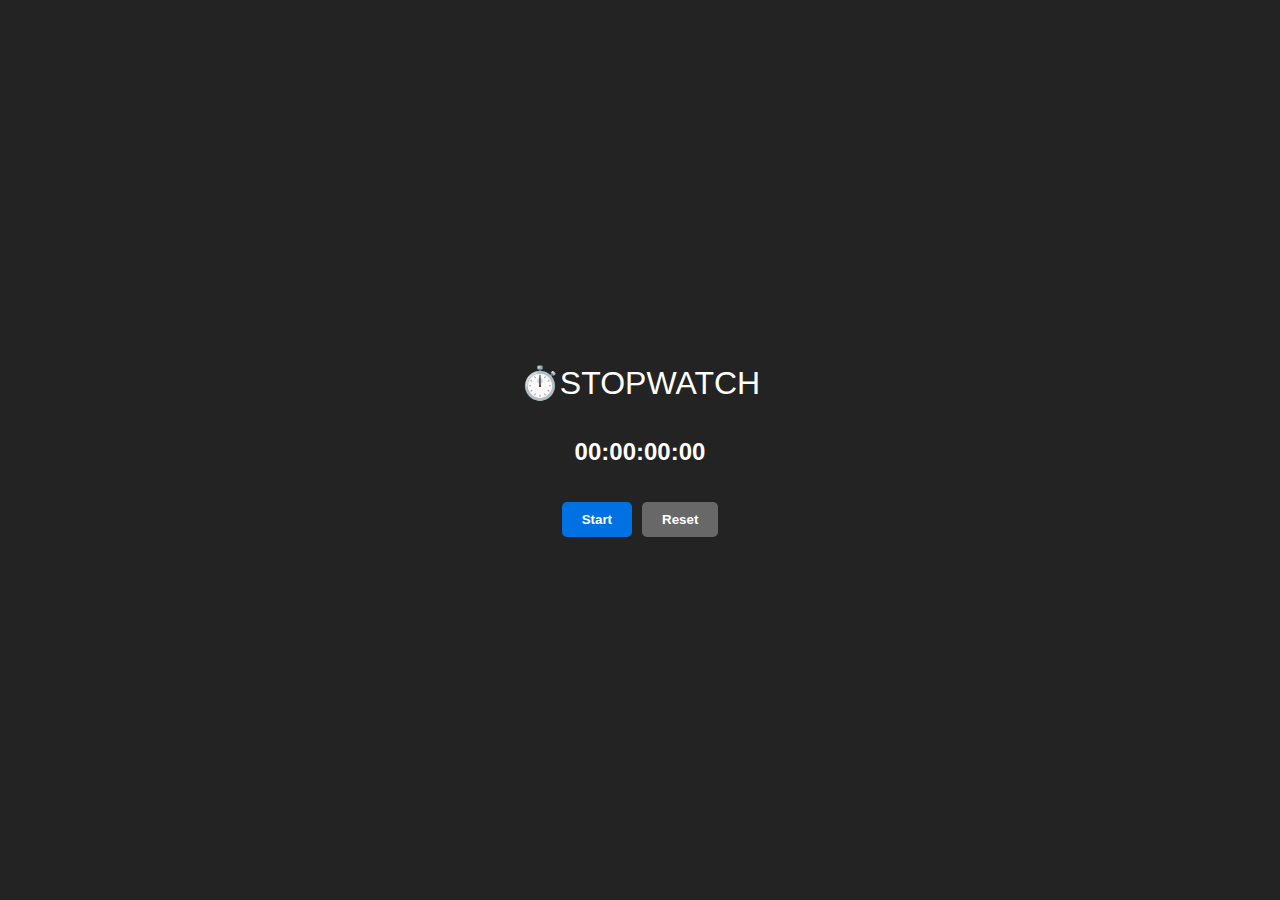
<file: index.html>
<!DOCTYPE html>
<html lang="en">
  <head>
    <meta charset="UTF-8" />
    <meta name="viewport" content="width=device-width, initial-scale=1.0" />
    <link rel="shortcut icon" href="#" type="image/x-icon" />
    <link rel="stylesheet" href="styles.css" />
    <script src="script.js" defer></script>
    <title>Stopwatch</title>
  </head>
  <body>
    <header>
      <h1 class="stopwatch-label">⏱️Stopwatch</h1>
    </header>
    <main class="container">
      <div class="clock-container">
        <p class="clock" id="js-clock">00:00:00:00</p>
      </div>

      <div class="button-container">
        <button class="start-button" id="js-start-btn">Start</button>
        <button class="pause-button" id="js-pause-btn">Pause</button>
        <button class="reset-button" id="js-reset-btn">Reset</button>
      </div>
    </main>
  </body>
</html>
</file>
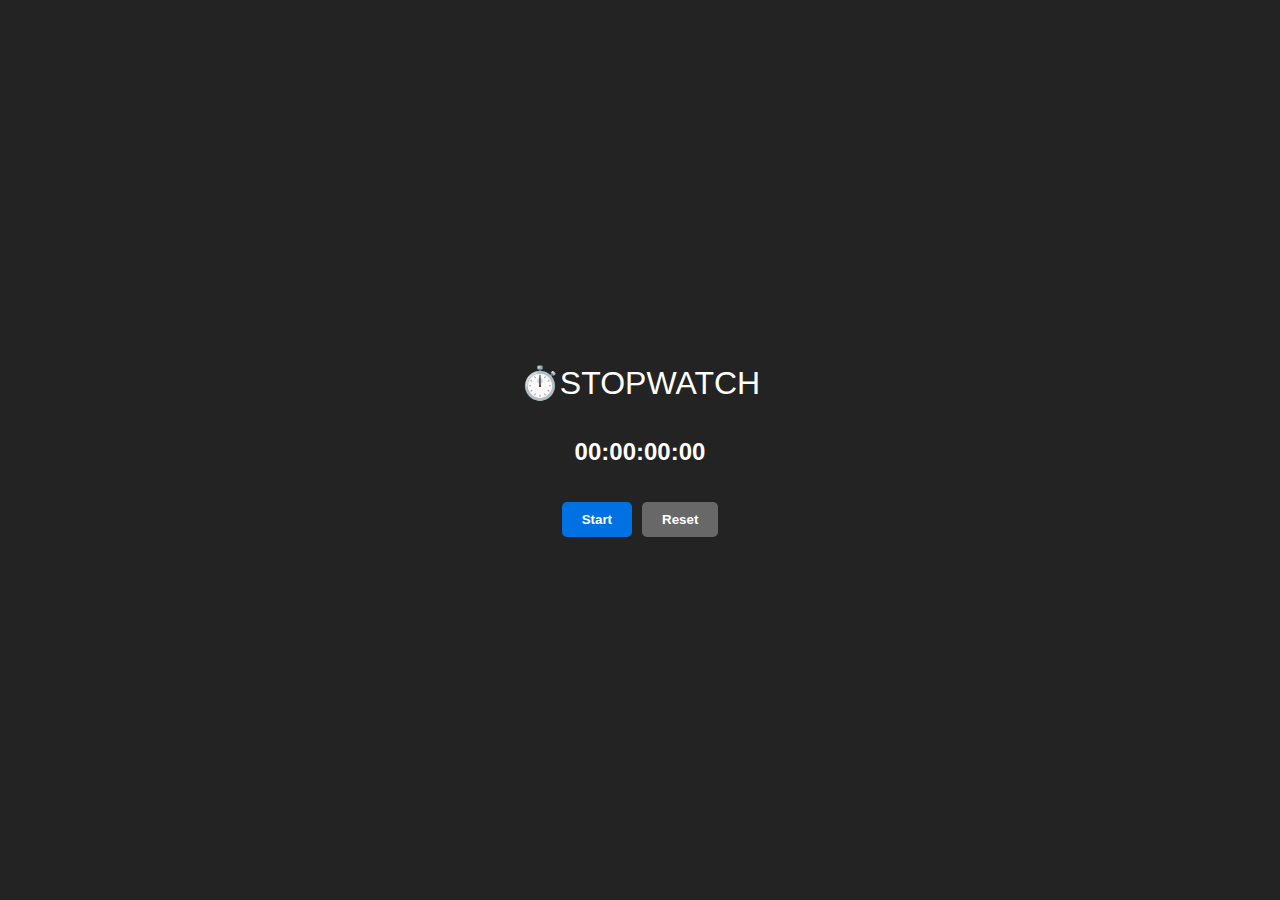
<file: stopwatch-app.html>
<!DOCTYPE html>
<html lang="en">
  <head>
    <meta charset="UTF-8" />
    <meta name="viewport" content="width=device-width, initial-scale=1.0" />
    <link rel="shortcut icon" href="#" type="image/x-icon" />
    <link rel="stylesheet" href="stopwatch-app.css" />
    <script src="stopwatch.js" defer></script>
    <title>Stopwatch</title>
  </head>
  <body>
    <header>
      <h1 class="stopwatch-label">⏱️Stopwatch</h1>
    </header>
    <main class="container">
      <div class="clock-container">
        <p class="clock" id="js-clock">00:00:00:00</p>
      </div>

      <div class="button-container">
        <button class="start-button" id="js-start-btn">Start</button>
        <button class="pause-button" id="js-pause-btn">Pause</button>
        <button class="reset-button" id="js-reset-btn">Reset</button>
      </div>
    </main>
  </body>
</html>
</file>
<file: styles.css>
* {
  font-family: Arial, Helvetica, sans-serif;
  color: var(--font-white);
  box-sizing: border-box;
  padding: 0;
  margin: 0;
}

:root {
  /* Background */
  --bg-black: rgb(35, 35, 35);
  --bg-blueish: rgb(0, 113, 226);
  --bg-gray: rgb(104, 104, 104);
  --bg-dark-gray: rgb(68, 68, 68);
  --bg-green: rgb(0, 173, 20);
  --bg-dark-green: rgb(0, 118, 14);

  /* Font Color */
  --font-white: rgb(255, 255, 255);

  /* Hover Color */
  --bg-dark-blue: rgb(0, 85, 171);
}

body {
  background-color: var(--bg-black);
  justify-content: center;
  flex-direction: column;
  align-items: center;
  min-height: 100dvh;
  display: flex;

  .stopwatch-label {
    font-weight: 200;
    text-transform: uppercase;
    cursor: default;
    user-select: none;
  }

  .container {
    display: flex;
    flex-direction: column;

    .clock-container {
      justify-content: center;
      align-items: center;
      font-size: x-large;
      font-weight: 600;
      display: flex;
      height: 100px;
    }

    .button-container {
      display: flex;
      gap: 10px;
      .start-button {
        background-color: var(--bg-blueish);
      }
      .start-button:hover {
        background-color: var(--bg-dark-blue);
        transition: all 200ms ease-in-out;
      }
      .pause-button {
        background-color: var(--bg-green);
      }
      .pause-button:hover {
        background-color: var(--bg-dark-green);
        transition: all 200ms ease-in-out;
      }
      .reset-button {
        background-color: var(--bg-gray);
      }
      .reset-button:hover {
        background-color: var(--bg-dark-gray);
        transition: all 200ms ease-in-out;
      }
    }
  }
}

button {
  border-radius: 5px;
  padding: 10px 20px;
  user-select: none;
  font-weight: 600;
  cursor: pointer;
  border: 0;
}
</file>
<file: stopwatch-app.css>
* {
  font-family: Arial, Helvetica, sans-serif;
  color: var(--font-white);
  box-sizing: border-box;
  padding: 0;
  margin: 0;
}

:root {
  /* Background */
  --bg-black: rgb(35, 35, 35);
  --bg-blueish: rgb(0, 113, 226);
  --bg-gray: rgb(104, 104, 104);
  --bg-dark-gray: rgb(68, 68, 68);
  --bg-green: rgb(0, 173, 20);
  --bg-dark-green: rgb(0, 118, 14);

  /* Font Color */
  --font-white: rgb(255, 255, 255);

  /* Hover Color */
  --bg-dark-blue: rgb(0, 85, 171);
}

body {
  background-color: var(--bg-black);
  justify-content: center;
  flex-direction: column;
  align-items: center;
  min-height: 100dvh;
  display: flex;

  .stopwatch-label {
    font-weight: 200;
    text-transform: uppercase;
    cursor: default;
    user-select: none;
  }

  .container {
    display: flex;
    flex-direction: column;

    .clock-container {
      justify-content: center;
      align-items: center;
      font-size: x-large;
      font-weight: 600;
      display: flex;
      height: 100px;
    }

    .button-container {
      display: flex;
      gap: 10px;
      .start-button {
        background-color: var(--bg-blueish);
      }
      .start-button:hover {
        background-color: var(--bg-dark-blue);
        transition: all 200ms ease-in-out;
      }
      .pause-button {
        background-color: var(--bg-green);
      }
      .pause-button:hover {
        background-color: var(--bg-dark-green);
        transition: all 200ms ease-in-out;
      }
      .reset-button {
        background-color: var(--bg-gray);
      }
      .reset-button:hover {
        background-color: var(--bg-dark-gray);
        transition: all 200ms ease-in-out;
      }
    }
  }
}

button {
  border-radius: 5px;
  padding: 10px 20px;
  user-select: none;
  font-weight: 600;
  cursor: pointer;
  border: 0;
}
</file>
